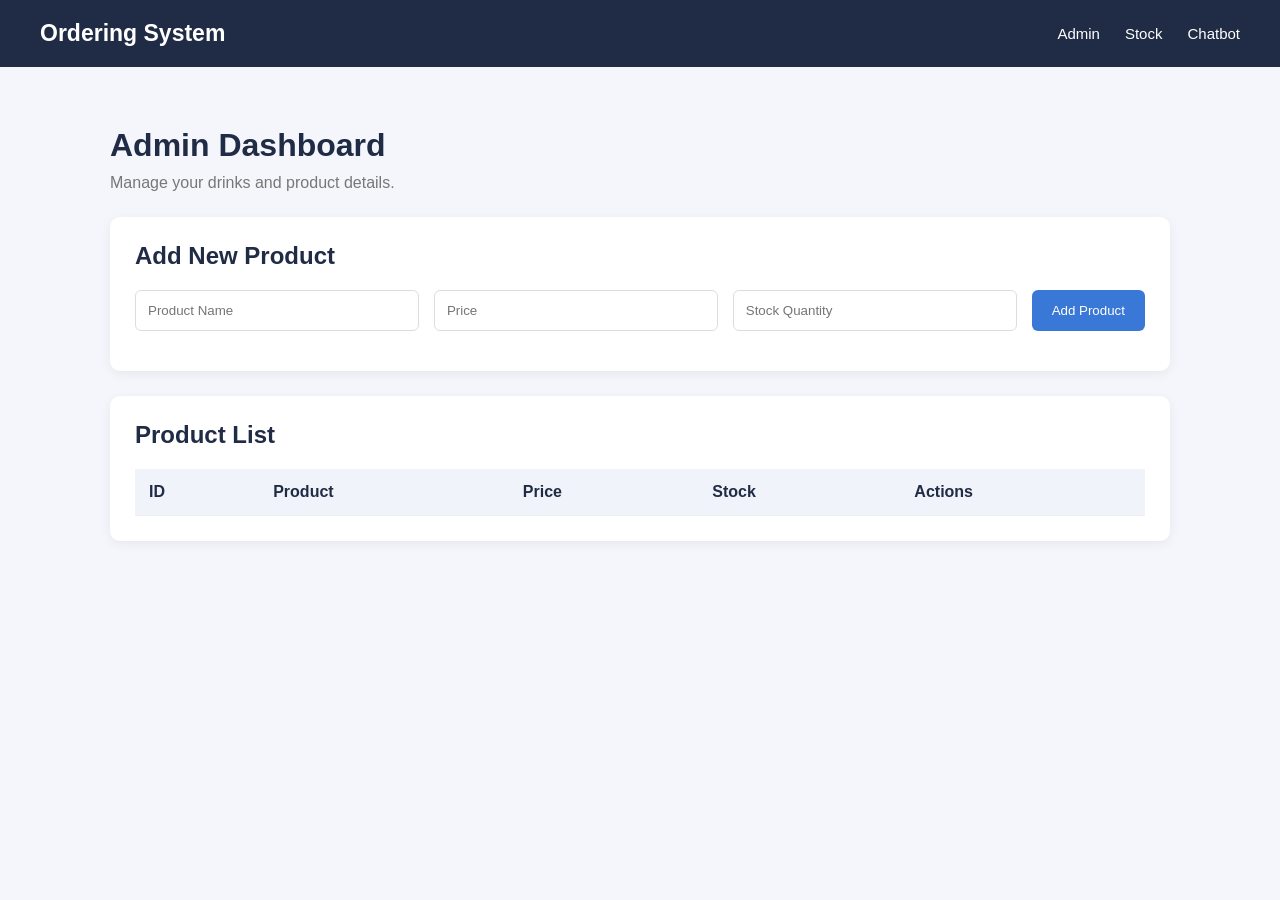
<file: docs/index.html>
<!DOCTYPE html>
<html lang="en">
<head>
    <meta charset="UTF-8">
    <meta name="viewport" content="width=device-width, initial-scale=1.0">
    <title>Admin Dashboard</title>
    <link rel="stylesheet" href="style.css">
</head>
<body>

    <header class="header">
        <h2>Ordering System</h2>
        <nav>
            <a href="index.html">Admin</a>
            <a href="stock.html">Stock</a>
            <a href="chatbot.html">Chatbot</a>
        </nav>
    </header>

    <main class="container">
        <h1>Admin Dashboard</h1>
        <p>Manage your drinks and product details.</p>

        <section class="card">
            <h2>Add New Product</h2>

            <form id="productForm">
                <input type="text" id="productName"
                    placeholder="Product Name" required>

                <input type="number" id="productPrice"
                    placeholder="Price" min="0.01"
                    step="0.01" required>

                <input type="number" id="productStock"
                    placeholder="Stock Quantity" min="0"
                    step="1" required>

                <button type="submit">Add Product</button>
            </form>

            <p id="message"></p>
        </section>

        <section class="card">
            <h2>Product List</h2>

            <table>
                <thead>
                    <tr>
                        <th>ID</th>
                        <th>Product</th>
                        <th>Price</th>
                        <th>Stock</th>
                        <th>Actions</th>
                    </tr>
                </thead>

                <tbody id="productTable">
                </tbody>
            </table>
        </section>
    </main>

    <script src="script.js"></script>
</body>
</html>
</file>
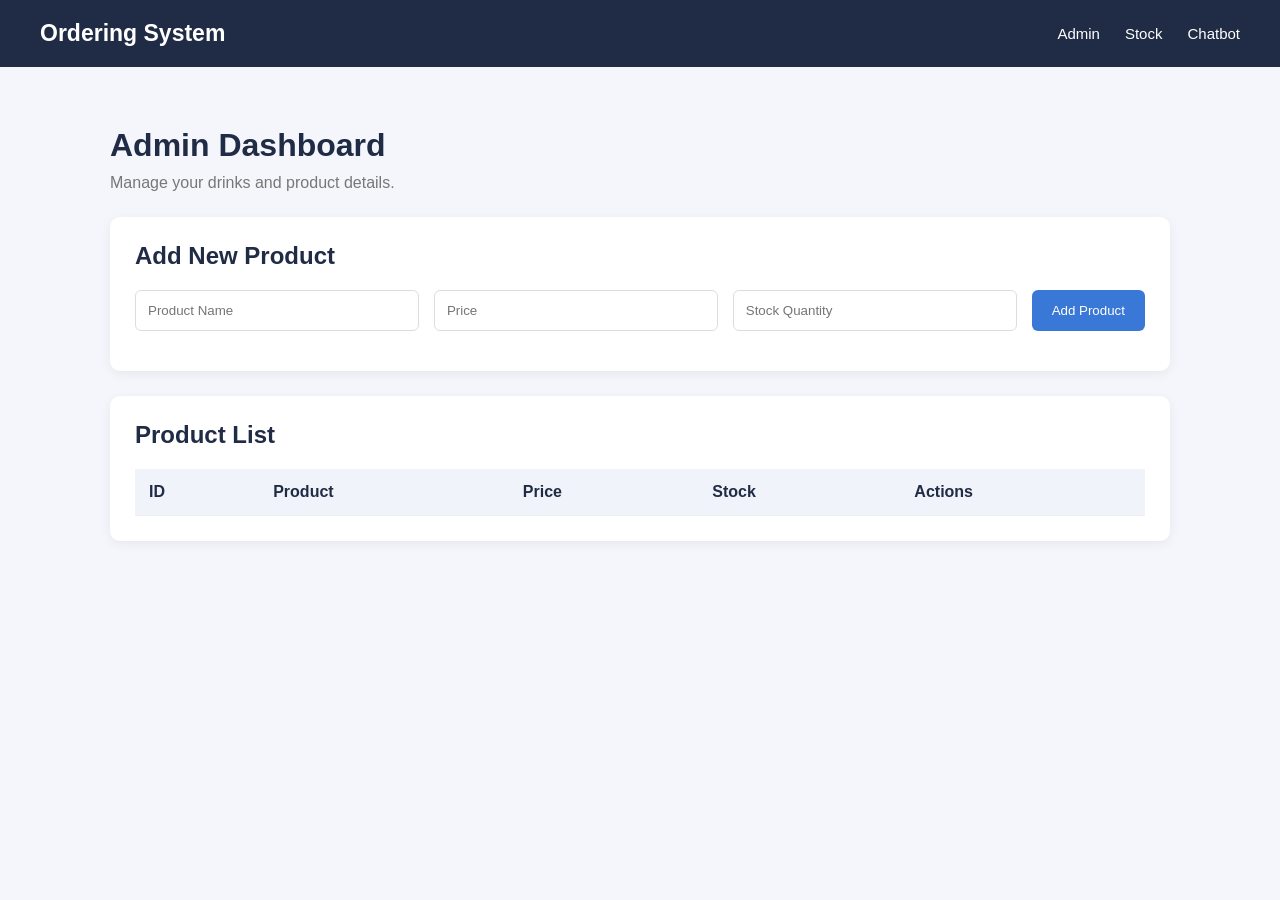
<file: frontend/index.html>
<!DOCTYPE html>
<html lang="en">
<head>
    <meta charset="UTF-8">
    <meta name="viewport" content="width=device-width, initial-scale=1.0">
    <title>Admin Dashboard</title>
    <link rel="stylesheet" href="style.css">
</head>
<body>

    <header class="header">
        <h2>Ordering System</h2>
        <nav>
            <a href="index.html">Admin</a>
            <a href="stock.html">Stock</a>
            <a href="chatbot.html">Chatbot</a>
        </nav>
    </header>

    <main class="container">
        <h1>Admin Dashboard</h1>
        <p>Manage your drinks and product details.</p>

        <section class="card">
            <h2>Add New Product</h2>

            <form id="productForm">
                <input type="text" id="productName"
                    placeholder="Product Name" required>

                <input type="number" id="productPrice"
                    placeholder="Price" min="0.01"
                    step="0.01" required>

                <input type="number" id="productStock"
                    placeholder="Stock Quantity" min="0"
                    step="1" required>

                <button type="submit">Add Product</button>
            </form>

            <p id="message"></p>
        </section>

        <section class="card">
            <h2>Product List</h2>

            <table>
                <thead>
                    <tr>
                        <th>ID</th>
                        <th>Product</th>
                        <th>Price</th>
                        <th>Stock</th>
                        <th>Actions</th>
                    </tr>
                </thead>

                <tbody id="productTable">
                </tbody>
            </table>
        </section>
    </main>

    <script src="script.js"></script>
</body>
</html>
</file>
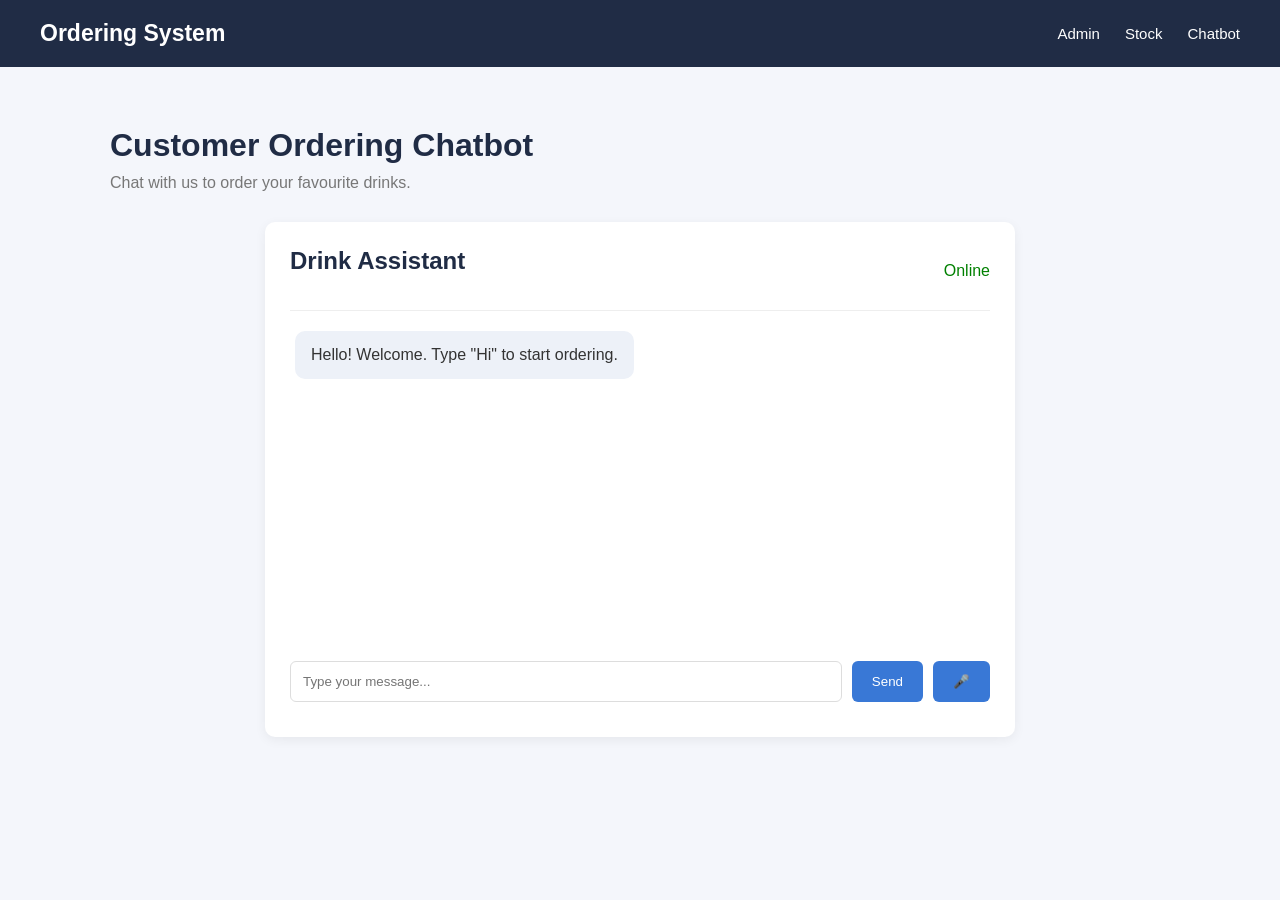
<file: docs/chatbot.html>
<!DOCTYPE html>
<html lang="en">
<head>
    <meta charset="UTF-8">
    <meta name="viewport" content="width=device-width, initial-scale=1.0">
    <title>Customer Chatbot</title>
    <link rel="stylesheet" href="style.css">
</head>
<body>

    <header class="header">
        <h2>Ordering System</h2>
        <nav>
            <a href="admin.html">Admin</a>
            <a href="stock.html">Stock</a>
            <a href="chatbot.html">Chatbot</a>
        </nav>
    </header>

    <main class="container">
        <h1>Customer Ordering Chatbot</h1>
        <p>Chat with us to order your favourite drinks.</p>

        <section class="card chat-card">
            <div class="chat-header">
                <h2>Drink Assistant</h2>
                <span>Online</span>
            </div>

            <div id="chatMessages" class="chat-messages">
                <div class="bot-message">
                    Hello! Welcome. Type "Hi" to start ordering.
                </div>
            </div>

            <div class="chat-input">
                <input
                    type="text"
                    id="userMessage"
                    placeholder="Type your message..."
                >

                <button onclick="sendMessage()">Send</button>

                <button onclick="startVoiceInput()" title="Voice Input">
                    🎤
                </button>
            </div>

            <p id="voiceStatus"></p>
        </section>
    </main>

    <script src="script.js"></script>
</body>
</html>
</file>
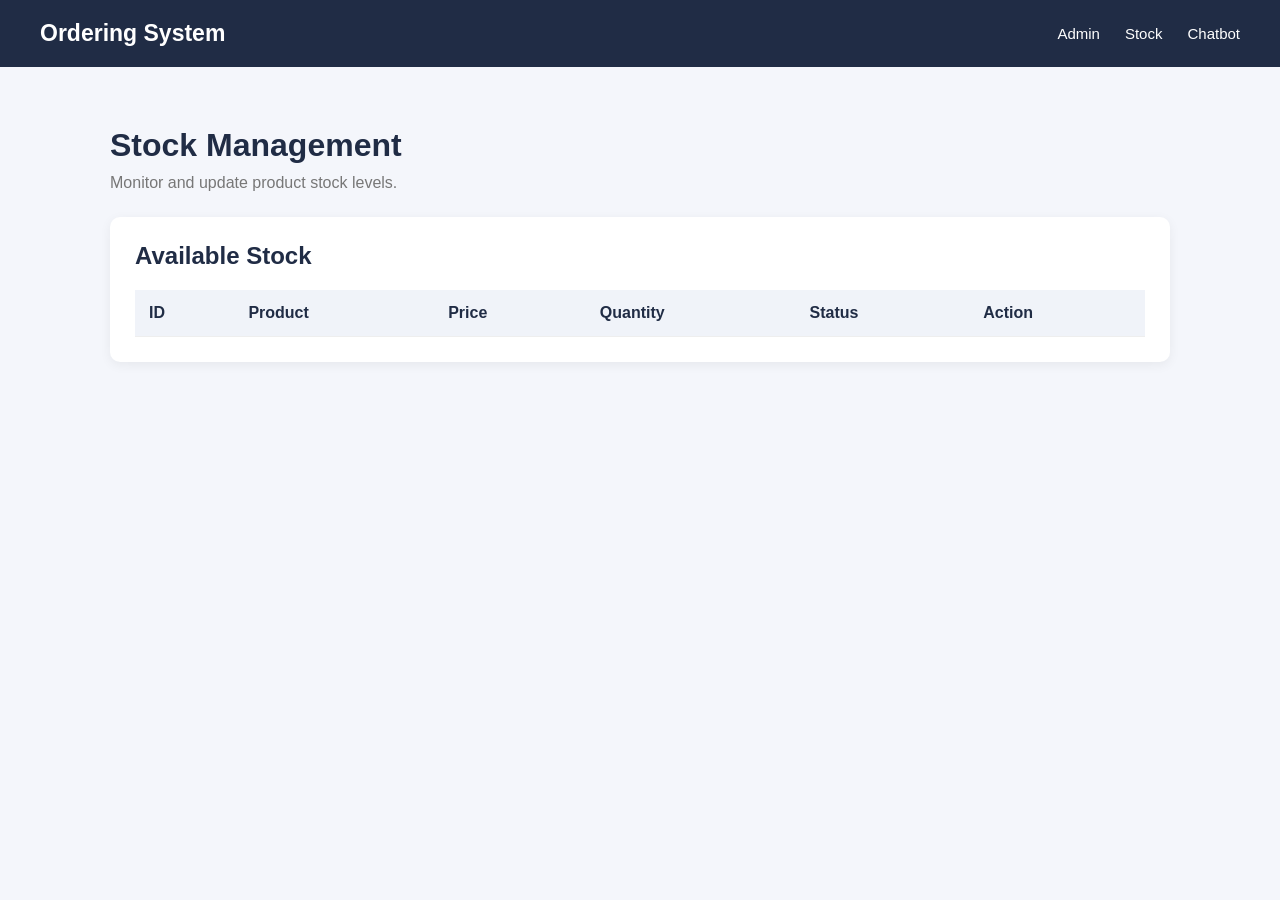
<file: docs/stock.html>
<!DOCTYPE html>
<html lang="en">
<head>
    <meta charset="UTF-8">
    <meta name="viewport" content="width=device-width, initial-scale=1.0">
    <title>Stock Management</title>
    <link rel="stylesheet" href="style.css">
</head>
<body>

    <header class="header">
        <h2>Ordering System</h2>
        <nav>
            <a href="admin.html">Admin</a>
            <a href="stock.html">Stock</a>
            <a href="chatbot.html">Chatbot</a>
        </nav>
    </header>

    <main class="container">
        <h1>Stock Management</h1>
        <p>Monitor and update product stock levels.</p>

        <section class="card">
            <h2>Available Stock</h2>

            <table>
                <thead>
                    <tr>
                        <th>ID</th>
                        <th>Product</th>
                        <th>Price</th>
                        <th>Quantity</th>
                        <th>Status</th>
                        <th>Action</th>
                    </tr>
                </thead>

                <tbody id="stockTable">
                </tbody>
            </table>
        </section>
    </main>

    <script src="script.js"></script>
</body>
</html>
</file>
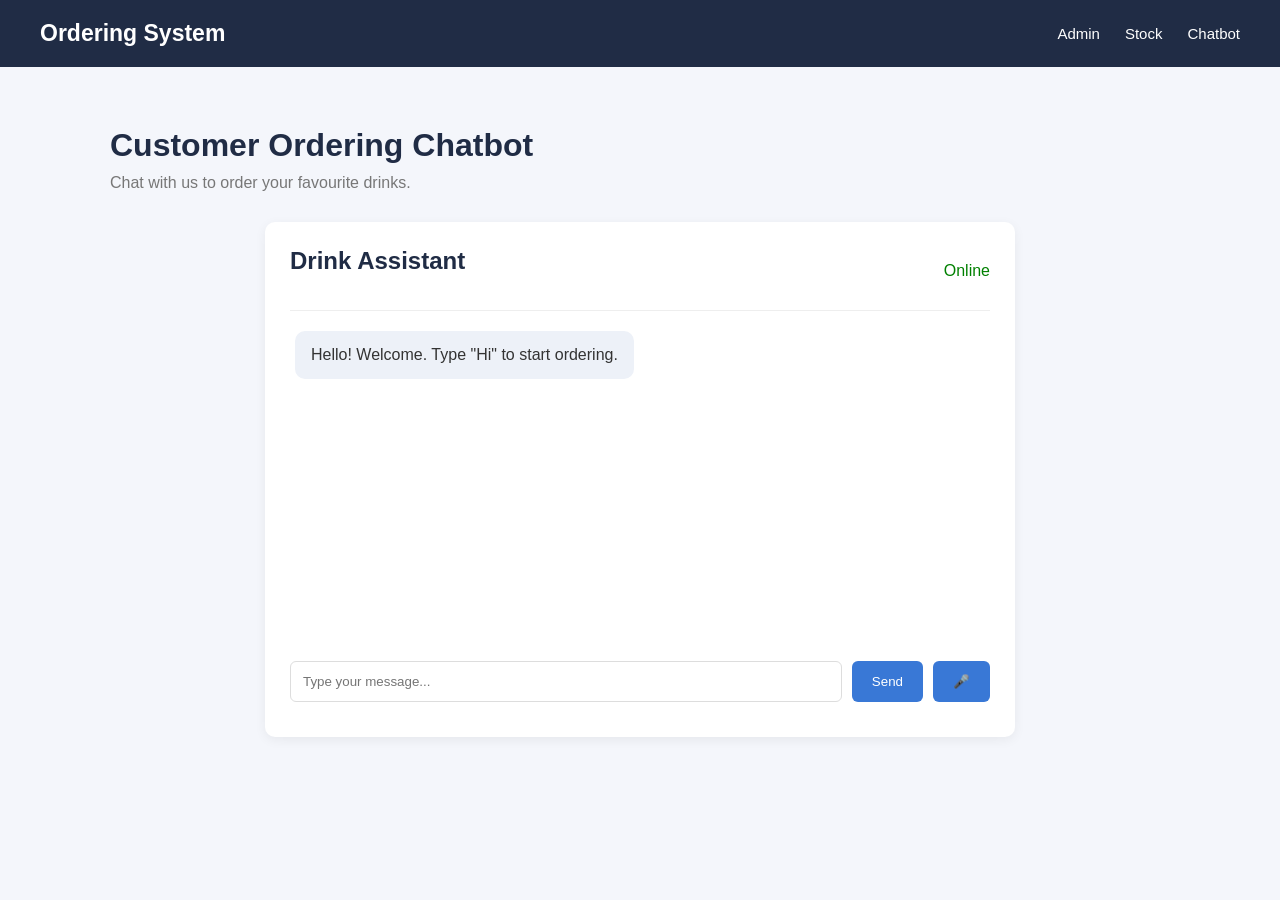
<file: frontend/chatbot.html>
<!DOCTYPE html>
<html lang="en">
<head>
    <meta charset="UTF-8">
    <meta name="viewport" content="width=device-width, initial-scale=1.0">
    <title>Customer Chatbot</title>
    <link rel="stylesheet" href="style.css">
</head>
<body>

    <header class="header">
        <h2>Ordering System</h2>
        <nav>
            <a href="admin.html">Admin</a>
            <a href="stock.html">Stock</a>
            <a href="chatbot.html">Chatbot</a>
        </nav>
    </header>

    <main class="container">
        <h1>Customer Ordering Chatbot</h1>
        <p>Chat with us to order your favourite drinks.</p>

        <section class="card chat-card">
            <div class="chat-header">
                <h2>Drink Assistant</h2>
                <span>Online</span>
            </div>

            <div id="chatMessages" class="chat-messages">
                <div class="bot-message">
                    Hello! Welcome. Type "Hi" to start ordering.
                </div>
            </div>

            <div class="chat-input">
                <input
                    type="text"
                    id="userMessage"
                    placeholder="Type your message..."
                >

                <button onclick="sendMessage()">Send</button>

                <button onclick="startVoiceInput()" title="Voice Input">
                    🎤
                </button>
            </div>

            <p id="voiceStatus"></p>
        </section>
    </main>

    <script src="script.js"></script>
</body>
</html>
</file>
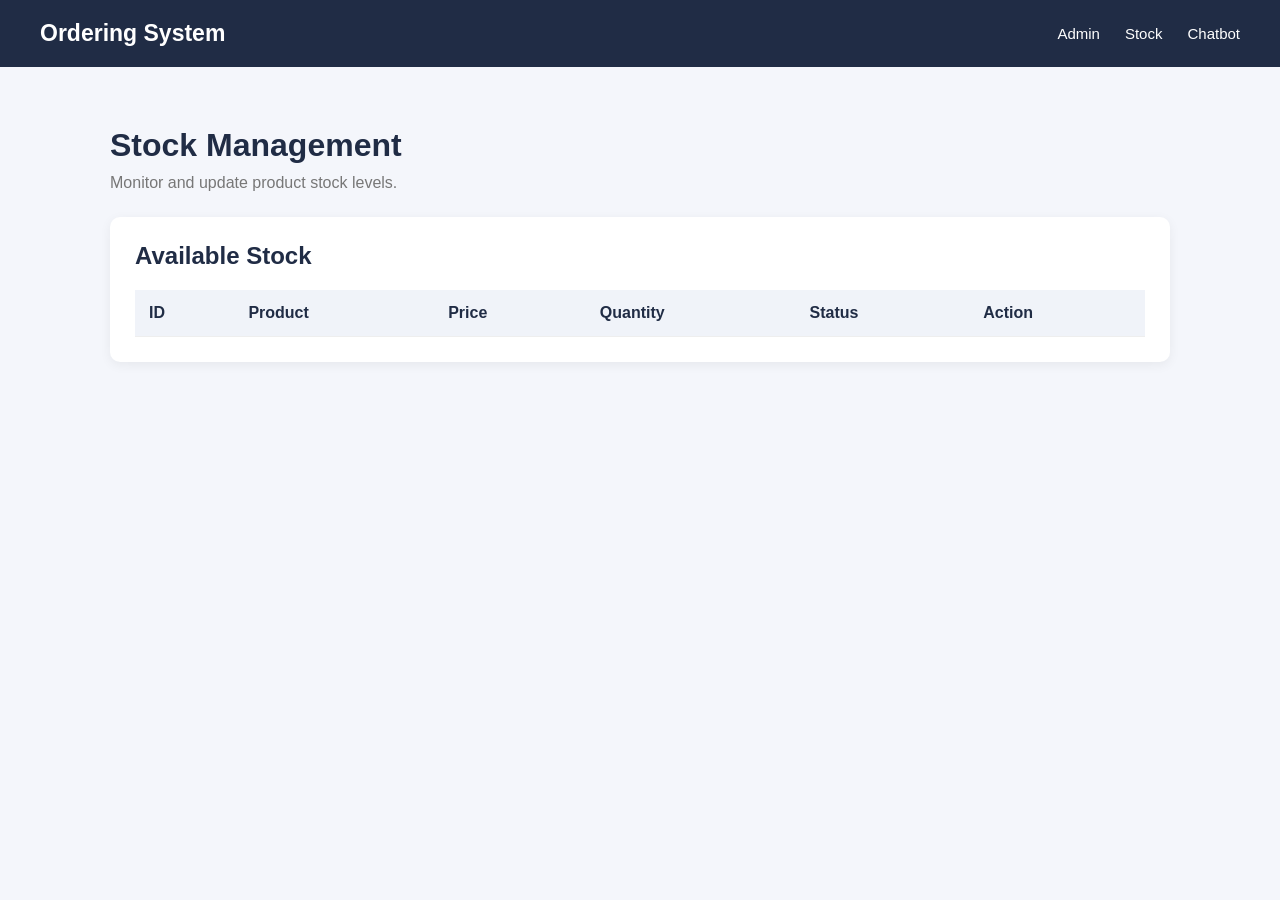
<file: frontend/stock.html>
<!DOCTYPE html>
<html lang="en">
<head>
    <meta charset="UTF-8">
    <meta name="viewport" content="width=device-width, initial-scale=1.0">
    <title>Stock Management</title>
    <link rel="stylesheet" href="style.css">
</head>
<body>

    <header class="header">
        <h2>Ordering System</h2>
        <nav>
            <a href="admin.html">Admin</a>
            <a href="stock.html">Stock</a>
            <a href="chatbot.html">Chatbot</a>
        </nav>
    </header>

    <main class="container">
        <h1>Stock Management</h1>
        <p>Monitor and update product stock levels.</p>

        <section class="card">
            <h2>Available Stock</h2>

            <table>
                <thead>
                    <tr>
                        <th>ID</th>
                        <th>Product</th>
                        <th>Price</th>
                        <th>Quantity</th>
                        <th>Status</th>
                        <th>Action</th>
                    </tr>
                </thead>

                <tbody id="stockTable">
                </tbody>
            </table>
        </section>
    </main>

    <script src="script.js"></script>
</body>
</html>
</file>
<file: docs/style.css>
* {
    margin: 0;
    padding: 0;
    box-sizing: border-box;
    font-family: Arial, sans-serif;
}

body {
    background: #f4f6fb;
    color: #333;
}

.header {
    background: #202c45;
    color: white;
    padding: 20px 40px;
    display: flex;
    justify-content: space-between;
    align-items: center;
}

.header h2 {
    font-size: 23px;
}

nav {
    display: flex;
    gap: 25px;
}

nav a {
    color: white;
    text-decoration: none;
    font-size: 15px;
}

nav a:hover {
    color: #8fc5ff;
}

.container {
    max-width: 1100px;
    margin: 40px auto;
    padding: 20px;
}

.container h1 {
    color: #202c45;
    margin-bottom: 10px;
}

.container > p {
    color: #777;
    margin-bottom: 25px;
}

.card {
    background: white;
    padding: 25px;
    margin-bottom: 25px;
    border-radius: 10px;
    box-shadow: 0 3px 12px rgba(0, 0, 0, 0.06);
}

.card h2 {
    margin-bottom: 20px;
    color: #202c45;
}

form {
    display: flex;
    gap: 15px;
    flex-wrap: wrap;
}

input {
    flex: 1;
    min-width: 180px;
    padding: 12px;
    border: 1px solid #ddd;
    border-radius: 6px;
    outline: none;
}

input:focus {
    border-color: #3978d6;
}

button {
    background: #3978d6;
    color: white;
    padding: 12px 20px;
    border: none;
    border-radius: 6px;
    cursor: pointer;
}

button:hover {
    background: #245baa;
}

table {
    width: 100%;
    border-collapse: collapse;
}

th, td {
    padding: 14px;
    text-align: left;
    border-bottom: 1px solid #eee;
}

th {
    background: #f0f3f9;
    color: #202c45;
}

#message {
    margin-top: 15px;
}

.chat-card {
    max-width: 750px;
    margin: 30px auto;
}

.chat-header {
    display: flex;
    justify-content: space-between;
    align-items: center;
    padding-bottom: 15px;
    border-bottom: 1px solid #eee;
}

.chat-header span {
    color: green;
}

.chat-messages {
    height: 350px;
    overflow-y: auto;
    padding: 20px 5px;
    display: flex;
    flex-direction: column;
    gap: 15px;
}

.bot-message,
.user-message {
    padding: 12px 16px;
    border-radius: 10px;
    max-width: 80%;
    line-height: 1.5;
}

.bot-message {
    background: #edf1f8;
    align-self: flex-start;
}

.user-message {
    background: #3978d6;
    color: white;
    align-self: flex-end;
}

.chat-input {
    display: flex;
    gap: 10px;
}

.chat-input input {
    min-width: 0;
}

#voiceStatus {
    margin-top: 10px;
    font-size: 13px;
    color: #666;
}
</file>
<file: frontend/style.css>
* {
    margin: 0;
    padding: 0;
    box-sizing: border-box;
    font-family: Arial, sans-serif;
}

body {
    background: #f4f6fb;
    color: #333;
}

.header {
    background: #202c45;
    color: white;
    padding: 20px 40px;
    display: flex;
    justify-content: space-between;
    align-items: center;
}

.header h2 {
    font-size: 23px;
}

nav {
    display: flex;
    gap: 25px;
}

nav a {
    color: white;
    text-decoration: none;
    font-size: 15px;
}

nav a:hover {
    color: #8fc5ff;
}

.container {
    max-width: 1100px;
    margin: 40px auto;
    padding: 20px;
}

.container h1 {
    color: #202c45;
    margin-bottom: 10px;
}

.container > p {
    color: #777;
    margin-bottom: 25px;
}

.card {
    background: white;
    padding: 25px;
    margin-bottom: 25px;
    border-radius: 10px;
    box-shadow: 0 3px 12px rgba(0, 0, 0, 0.06);
}

.card h2 {
    margin-bottom: 20px;
    color: #202c45;
}

form {
    display: flex;
    gap: 15px;
    flex-wrap: wrap;
}

input {
    flex: 1;
    min-width: 180px;
    padding: 12px;
    border: 1px solid #ddd;
    border-radius: 6px;
    outline: none;
}

input:focus {
    border-color: #3978d6;
}

button {
    background: #3978d6;
    color: white;
    padding: 12px 20px;
    border: none;
    border-radius: 6px;
    cursor: pointer;
}

button:hover {
    background: #245baa;
}

table {
    width: 100%;
    border-collapse: collapse;
}

th, td {
    padding: 14px;
    text-align: left;
    border-bottom: 1px solid #eee;
}

th {
    background: #f0f3f9;
    color: #202c45;
}

#message {
    margin-top: 15px;
}

.chat-card {
    max-width: 750px;
    margin: 30px auto;
}

.chat-header {
    display: flex;
    justify-content: space-between;
    align-items: center;
    padding-bottom: 15px;
    border-bottom: 1px solid #eee;
}

.chat-header span {
    color: green;
}

.chat-messages {
    height: 350px;
    overflow-y: auto;
    padding: 20px 5px;
    display: flex;
    flex-direction: column;
    gap: 15px;
}

.bot-message,
.user-message {
    padding: 12px 16px;
    border-radius: 10px;
    max-width: 80%;
    line-height: 1.5;
}

.bot-message {
    background: #edf1f8;
    align-self: flex-start;
}

.user-message {
    background: #3978d6;
    color: white;
    align-self: flex-end;
}

.chat-input {
    display: flex;
    gap: 10px;
}

.chat-input input {
    min-width: 0;
}

#voiceStatus {
    margin-top: 10px;
    font-size: 13px;
    color: #666;
}
</file>
